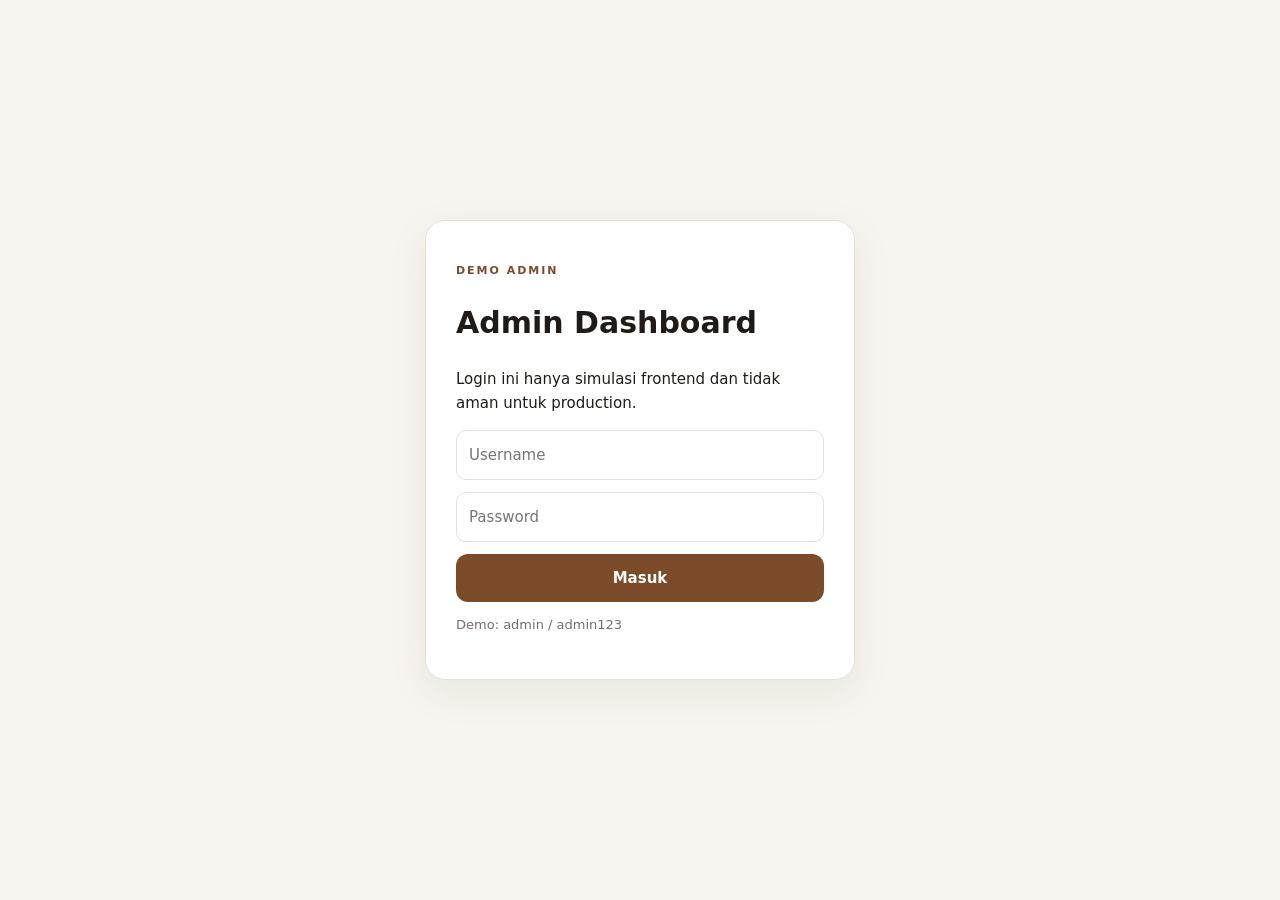
<file: admin.html>
<!doctype html><html lang="id"><head><meta charset="utf-8"><meta name="viewport" content="width=device-width,initial-scale=1"><title>Admin — [NAMA CAFE]</title><link rel="stylesheet" href="css/style.css"><link rel="stylesheet" href="css/admin.css"></head><body id="admin-root"><div></div><div id="toast" class="toast"></div><script src="js/config.js"></script><script src="js/data.js"></script><script src="js/app.js"></script><script src="js/admin.js"></script></body></html>
</file>
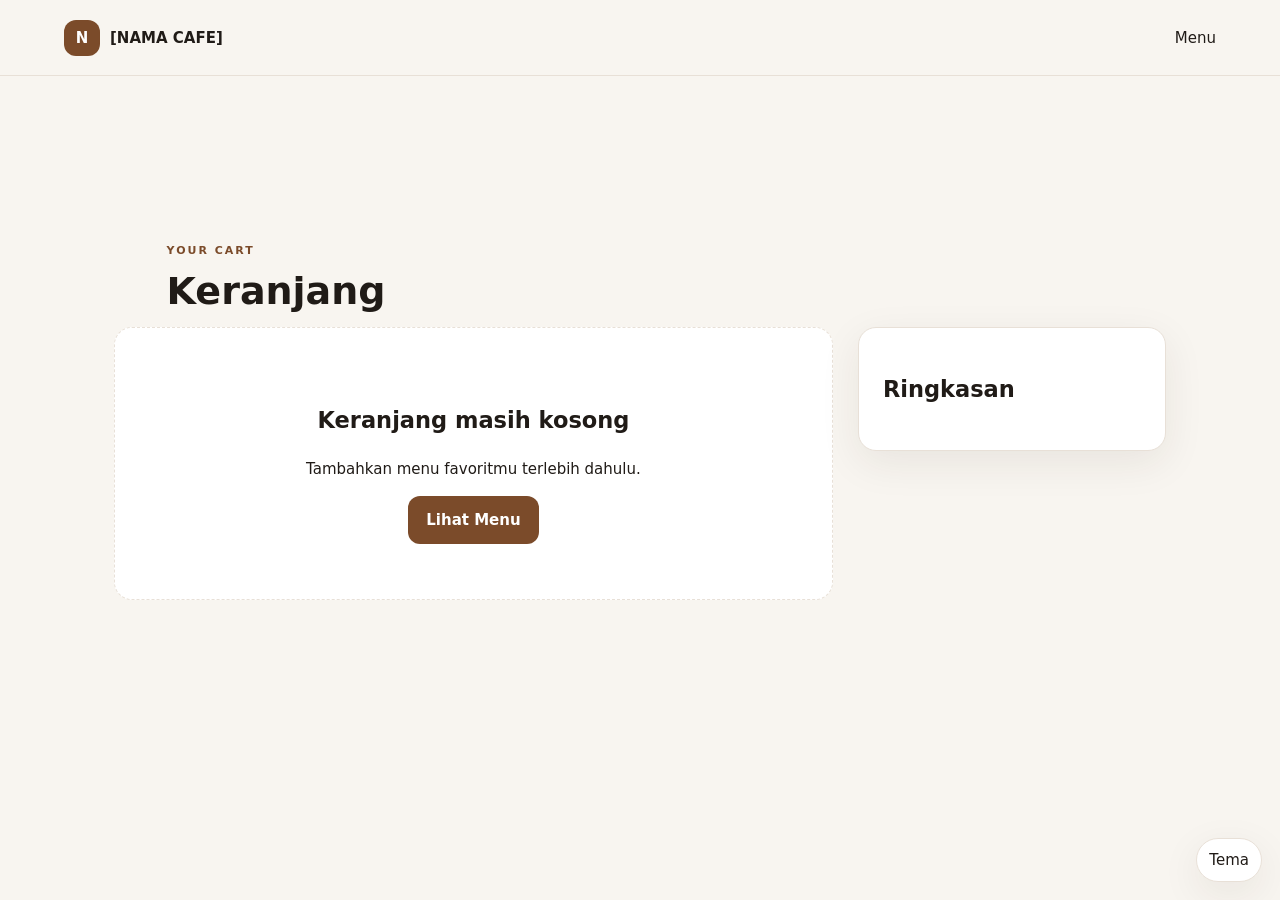
<file: cart.html>
<!doctype html><html lang="id"><head><meta charset="utf-8"><meta name="viewport" content="width=device-width,initial-scale=1"><title>Keranjang — [NAMA CAFE]</title><link rel="stylesheet" href="css/style.css"><link rel="stylesheet" href="css/responsive.css"></head><body><header class="site-header"><a class="logo" href="index.html"><span class="logo-mark">N</span><span data-cafe-name>[NAMA CAFE]</span></a><nav class="nav-links"><a href="menu.html">Menu</a></nav></header><main><section class="section"><div class="page-head compact"><p class="eyebrow">YOUR CART</p><h1>Keranjang</h1></div><div class="cart-layout"><div id="cart-items"></div><aside class="summary-card"><h2>Ringkasan</h2><div id="summary"></div></aside></div></section></main><div id="toast" class="toast"></div><script src="js/config.js"></script><script src="js/data.js"></script><script src="js/app.js"></script><script src="js/cart.js"></script></body></html>
</file>
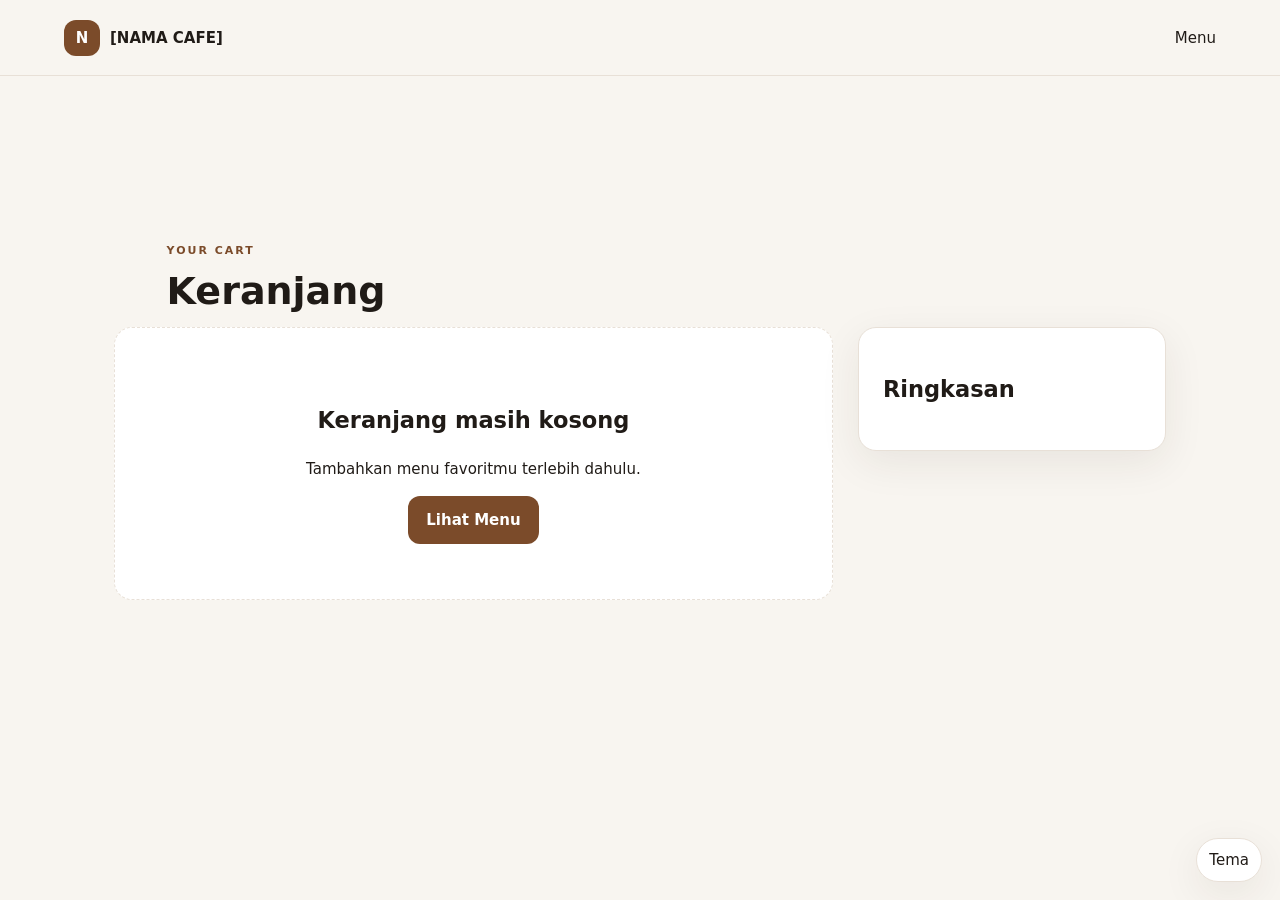
<file: checkout.html>
<!doctype html><html lang="id"><head><meta charset="utf-8"><meta name="viewport" content="width=device-width,initial-scale=1"><title>Checkout — [NAMA CAFE]</title><link rel="stylesheet" href="css/style.css"><link rel="stylesheet" href="css/responsive.css"></head><body><header class="site-header"><a class="logo" href="index.html"><span class="logo-mark">N</span><span data-cafe-name>[NAMA CAFE]</span></a></header><main><section class="section"><div class="page-head compact"><p class="eyebrow">CHECKOUT</p><h1>Selesaikan pesanan</h1></div><div class="checkout-layout"><form id="checkout-form" class="panel form-grid"><label>Nama<input id="name" required></label><label>Nomor WhatsApp<input id="phone" type="tel" required></label><label>Email<input id="email" type="email"></label><label>Order type<select id="order-type"><option value="dine-in">Dine In</option><option value="take-away">Take Away</option><option value="delivery">Delivery</option></select></label><label id="table-field">Nomor meja<input id="table"></label><label id="delivery-fields">Alamat lengkap<textarea id="address"></textarea></label><label>Catatan delivery<textarea id="notes"></textarea></label><label>Metode pembayaran<select id="payment"><option>QRIS</option><option>Cash</option><option>Bank Transfer</option><option>E-Wallet</option></select></label><div class="payment-note"><strong>QRIS</strong><p>QRIS adalah placeholder. Pembayaran tidak diverifikasi otomatis pada versi static ini.</p><img src="assets/images/qris-placeholder.svg" alt="QRIS placeholder"></div><button class="btn primary full">Buat Pesanan</button></form><aside class="summary-card"><h2>Ringkasan</h2><form id="promo-form" class="promo-form"><input id="promo-code" placeholder="Kode voucher"><button class="btn ghost">Pakai</button></form><div id="checkout-summary"></div></aside></div></section></main><div id="toast" class="toast"></div><script src="js/config.js"></script><script src="js/data.js"></script><script src="js/app.js"></script><script src="js/checkout.js"></script></body></html>
</file>
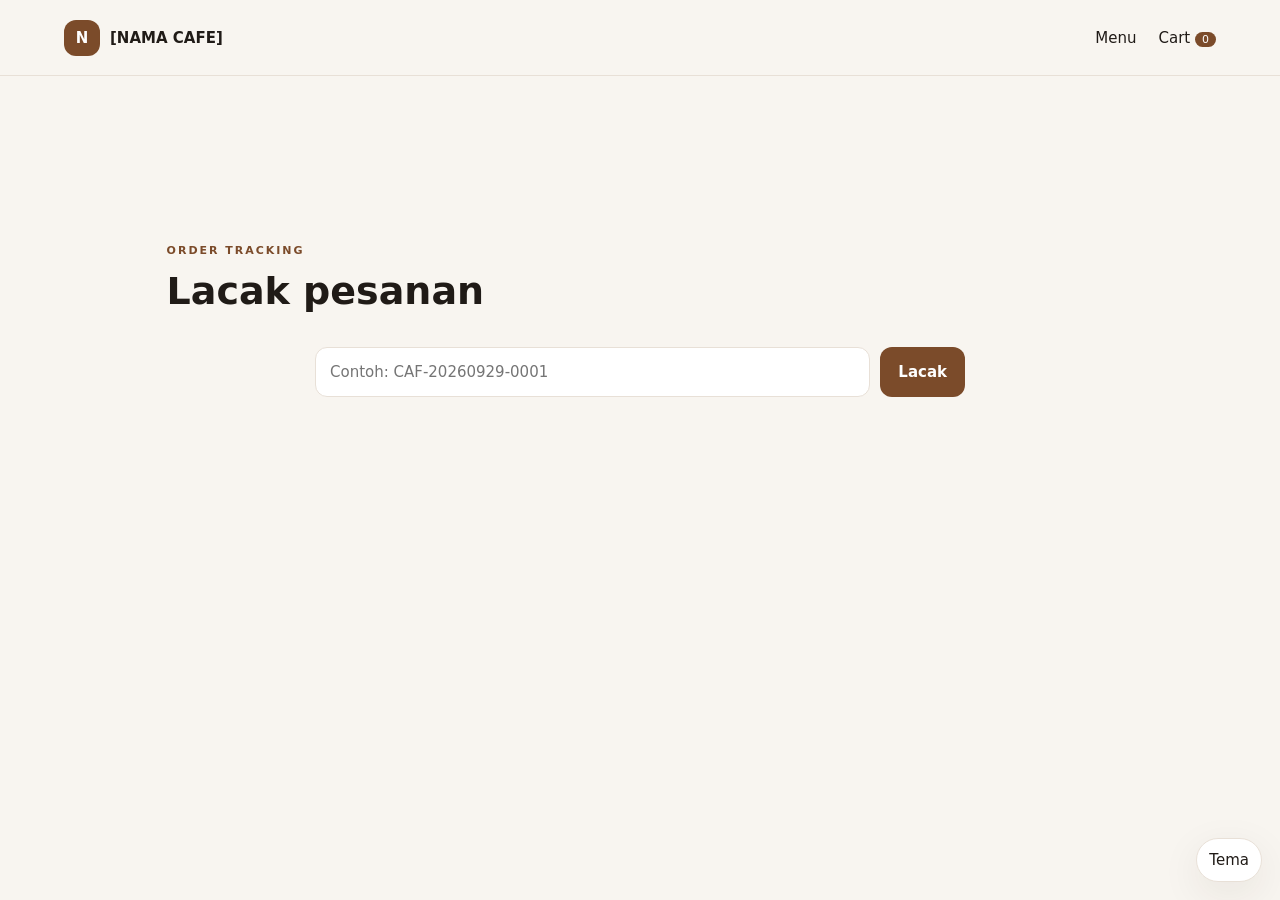
<file: order.html>
<!doctype html><html lang="id"><head><meta charset="utf-8"><meta name="viewport" content="width=device-width,initial-scale=1"><title>Order Tracking — [NAMA CAFE]</title><link rel="stylesheet" href="css/style.css"><link rel="stylesheet" href="css/responsive.css"></head><body><header class="site-header"><a class="logo" href="index.html"><span class="logo-mark">N</span><span data-cafe-name>[NAMA CAFE]</span></a><nav class="nav-links"><a href="menu.html">Menu</a><a href="cart.html">Cart <span class="cart-badge" data-cart-count>0</span></a></nav></header><main><section class="section"><div class="page-head compact"><p class="eyebrow">ORDER TRACKING</p><h1>Lacak pesanan</h1></div><form id="track-form" class="track-form"><input id="order-number" required placeholder="Contoh: CAF-20260929-0001"><button class="btn primary">Lacak</button></form><div id="order-result"></div></section></main><div id="toast" class="toast"></div><script src="js/config.js"></script><script src="js/data.js"></script><script src="js/app.js"></script><script src="js/order.js"></script></body></html>
</file>
<file: css/style.css>
:root{--primary:#7b4b2a;--bg:#f8f5f0;--surface:#fff;--text:#201b17;--muted:#766e67;--line:#e8e0d7;--danger:#b42318;--radius:18px;--shadow:0 12px 40px rgba(50,35,20,.08)}*{box-sizing:border-box}html{scroll-behavior:smooth}body{margin:0;background:var(--bg);color:var(--text);font:15px/1.6 Inter,ui-sans-serif,system-ui,-apple-system,sans-serif}a{color:inherit;text-decoration:none}button,input,select,textarea{font:inherit}button{cursor:pointer}img{max-width:100%;display:block}.site-header{height:76px;background:rgba(248,245,240,.92);backdrop-filter:blur(12px);border-bottom:1px solid var(--line);display:flex;align-items:center;justify-content:space-between;padding:0 5%;position:sticky;top:0;z-index:20}.logo{display:flex;align-items:center;gap:10px;font-weight:800}.logo-mark{width:36px;height:36px;border-radius:12px;background:var(--primary);color:white;display:grid;place-items:center}.nav-links{display:flex;align-items:center;gap:22px}.nav-links a:hover,.link:hover{color:var(--primary)}.hamburger{display:none;background:none;border:0;font-size:22px}.cart-badge{background:var(--primary);color:#fff;border-radius:99px;padding:1px 7px;font-size:11px}.hero{min-height:650px;display:grid;grid-template-columns:1fr 1fr;gap:50px;align-items:center;padding:70px 7%;background:linear-gradient(110deg,#efe7dc,#f8f5f0)}.hero h1{font-size:clamp(48px,7vw,90px);line-height:.95;margin:10px 0}.hero h2{font-size:28px;font-weight:500;margin:20px 0 10px}.hero p{max-width:570px;color:var(--muted)}.hero-image{border-radius:28px;overflow:hidden;box-shadow:var(--shadow);height:520px}.hero-image img{width:100%;height:100%;object-fit:cover}.hero-actions{display:flex;gap:12px;margin-top:30px}.btn{border:0;border-radius:12px;padding:12px 18px;font-weight:700;display:inline-flex;align-items:center;justify-content:center;transition:.2s}.btn:hover{transform:translateY(-1px)}.btn.primary{background:var(--primary);color:#fff}.btn.ghost{background:transparent;border:1px solid var(--line)}.btn.small{padding:8px 13px}.btn.full{width:100%}.section{max-width:1180px;margin:auto;padding:80px 5%}.section-head{display:flex;justify-content:space-between;align-items:end;margin-bottom:28px}.section-head h2,.page-head h1{font-size:38px;line-height:1.1;margin:5px 0}.eyebrow{font-size:11px;letter-spacing:.18em;font-weight:800;color:var(--primary)}.muted{color:var(--muted);font-size:13px}.product-grid{display:grid;grid-template-columns:repeat(4,1fr);gap:18px}.product-card{background:var(--surface);border:1px solid var(--line);border-radius:var(--radius);overflow:hidden;box-shadow:var(--shadow);transition:.25s}.product-card:hover{transform:translateY(-4px)}.product-image{height:210px;display:block;position:relative}.product-image img{height:100%;width:100%;object-fit:cover}.product-body{padding:18px}.product-body h3{margin:4px 0;font-size:19px}.product-body p{color:var(--muted);font-size:13px;min-height:42px}.product-row{display:flex;justify-content:space-between;align-items:center;margin:15px 0}.badge{position:absolute;top:12px;left:12px;background:#fff;padding:5px 9px;border-radius:99px;font-size:10px;font-weight:800}.badge.danger{color:var(--danger)}.categories{background:#eee5da;max-width:none;padding-left:7%;padding-right:7%}.category-grid{display:grid;grid-template-columns:repeat(6,1fr);gap:12px}.category-grid a{padding:24px;border:1px solid var(--line);border-radius:16px;background:#fff;text-align:center;font-weight:700}.promo-banner{max-width:none;margin:0;background:#241a14;color:#fff;display:flex;justify-content:space-between;align-items:center;padding-left:7%;padding-right:7%}.promo-banner p{color:#cfc2b8}.split{display:grid;grid-template-columns:1.3fr .7fr;gap:40px}.split h2,.contact h2{font-size:42px;line-height:1.1}.info-card,.summary-card,.panel{background:var(--surface);border:1px solid var(--line);border-radius:var(--radius);padding:24px;box-shadow:var(--shadow)}.contact{display:flex;justify-content:space-between;align-items:center}.contact-links{display:flex;gap:15px}.contact-links a{padding:13px 18px;border:1px solid var(--line);border-radius:12px}footer{padding:45px 7%;border-top:1px solid var(--line);display:flex;justify-content:space-between;color:var(--muted)}.page-head{padding:75px 5% 20px;max-width:1180px;margin:auto}.page-head.compact{padding-bottom:10px}.filters{display:grid;grid-template-columns:2fr 1fr 1fr auto auto;gap:10px;margin-bottom:25px}.filters input,.filters select,.form-grid input,.form-grid select,.form-grid textarea,.track-form input,.promo-form input,.product-detail textarea{width:100%;border:1px solid var(--line);background:var(--surface);border-radius:12px;padding:12px 14px;outline:none}.filters input:focus,.form-grid input:focus,.form-grid textarea:focus,.track-form input:focus{border-color:var(--primary)}.check{display:flex;align-items:center;gap:6px}.product-detail{display:grid;grid-template-columns:1fr 1fr;gap:50px;margin-top:25px}.detail-media img{width:100%;height:580px;object-fit:cover;border-radius:24px}.detail-info h1{font-size:48px;line-height:1;margin:10px 0}.detail-info h2{font-size:30px}.detail-info label{display:block;font-weight:700;margin:20px 0 8px}.choice-row{display:flex;flex-wrap:wrap;gap:8px}.choice{border:1px solid var(--line);background:var(--surface);padding:10px 14px;border-radius:12px}.choice.active{border-color:var(--primary);box-shadow:0 0 0 2px color-mix(in srgb,var(--primary) 20%,transparent)}.choice small{display:block;color:var(--muted)}.topping-list{display:grid;gap:8px}.topping-list label{display:flex;gap:8px;align-items:center;font-weight:500;margin:0}.topping-list span{margin-left:auto}.buy-row{display:flex;gap:12px;margin-top:25px}.qty{display:flex;align-items:center;border:1px solid var(--line);border-radius:12px;overflow:hidden}.qty button{border:0;background:transparent;padding:10px 14px}.qty b{min-width:35px;text-align:center}.cart-layout,.checkout-layout{display:grid;grid-template-columns:1.4fr .6fr;gap:25px}.cart-item{display:grid;grid-template-columns:90px 1fr auto;gap:15px;align-items:center;padding:18px 0;border-bottom:1px solid var(--line)}.cart-item img{width:90px;height:90px;border-radius:14px;object-fit:cover}.cart-item h3{margin:0}.cart-actions{text-align:right}.summary-card{position:sticky;top:95px;height:max-content}.summary-line,.summary-total{display:flex;justify-content:space-between;gap:15px;padding:9px 0}.summary-total{border-top:1px solid var(--line);font-size:19px;margin-top:8px;padding-top:15px}.promo-form{display:flex;gap:8px;margin-bottom:15px}.form-grid{display:grid;grid-template-columns:1fr 1fr;gap:15px}.form-grid label{display:grid;gap:6px;font-weight:700}.form-grid textarea{min-height:90px}.payment-note{grid-column:1/-1;background:#f4eee7;padding:15px;border-radius:14px}.payment-note img{width:150px;margin-top:10px}.track-form{max-width:650px;margin:20px auto 45px;display:flex;gap:10px}.order-head{display:flex;justify-content:space-between;align-items:center}.status{padding:8px 12px;border-radius:99px;background:#eee5da;font-weight:800;font-size:12px}.progress{display:grid;grid-template-columns:repeat(5,1fr);gap:5px;margin:35px 0}.step{text-align:center;color:var(--muted)}.step i{display:grid;place-items:center;width:34px;height:34px;border:1px solid var(--line);border-radius:50%;margin:auto auto 7px;font-style:normal}.step.done{color:var(--primary)}.step.done i{background:var(--primary);color:#fff}.order-grid{display:grid;grid-template-columns:1fr 1fr;gap:25px}.empty{text-align:center;padding:55px 20px;border:1px dashed var(--line);border-radius:18px;background:var(--surface)}.danger-text{color:var(--danger)}.toast{position:fixed;right:20px;bottom:20px;background:#241a14;color:#fff;padding:13px 17px;border-radius:12px;opacity:0;transform:translateY(10px);pointer-events:none;transition:.25s;z-index:100}.toast.show{opacity:1;transform:translateY(0)}

@media print{.site-header,.track-form,.hero-actions,footer,.toast{display:none!important}body{background:#fff}.section{padding:10px}.order-grid,.order-head{grid-template-columns:1fr}.progress{display:none}}

html[data-theme="dark"]{--bg:#171310;--surface:#211b17;--text:#f4eee8;--muted:#b7aaa0;--line:#3b3028}html[data-theme="dark"] .site-header{background:rgba(23,19,16,.92)}html[data-theme="dark"] .categories{background:#211b17}html[data-theme="dark"] .category-grid a,html[data-theme="dark"] .payment-note{background:#2a211b}.theme-toggle{position:fixed;right:18px;bottom:18px;z-index:90;border:1px solid var(--line);background:var(--surface);color:var(--text);padding:9px 12px;border-radius:99px;box-shadow:var(--shadow)}
</file>
<file: css/admin.css>
.admin-layout{display:grid;grid-template-columns:240px 1fr;min-height:100vh}.admin-sidebar{background:#241a14;color:#fff;padding:24px 15px;display:flex;flex-direction:column;gap:5px;position:sticky;top:0;height:100vh}.admin-sidebar .brand{font-weight:800;font-size:20px;padding:10px;margin-bottom:20px}.admin-sidebar button{border:0;background:transparent;color:#d7ccc4;text-align:left;padding:12px;border-radius:10px}.admin-sidebar button:hover,.admin-sidebar button:first-of-type{background:#3a2a21;color:#fff}.admin-main{padding:30px;min-width:0}.admin-main header{display:flex;align-items:center;gap:12px;margin-bottom:25px}.stats{display:grid;grid-template-columns:repeat(4,1fr);gap:15px;margin-bottom:20px}.stats>div{background:var(--surface);border:1px solid var(--line);border-radius:16px;padding:20px}.stats span{display:block;color:var(--muted);font-size:13px}.stats b{display:block;font-size:25px;margin-top:5px}.table-wrap{overflow:auto}.table-wrap table{width:100%;border-collapse:collapse;min-width:700px}.table-wrap th,.table-wrap td{padding:12px;border-bottom:1px solid var(--line);text-align:left}.panel-head{display:flex;justify-content:space-between;align-items:center}.admin-login{min-height:100vh;display:grid;place-items:center;padding:20px}.login-box{max-width:430px;width:100%;background:var(--surface);border:1px solid var(--line);border-radius:20px;padding:30px;box-shadow:var(--shadow)}.login-box form{display:grid;gap:12px}.login-box input{border:1px solid var(--line);padding:12px;border-radius:10px}.mobile-admin{display:none}.form-grid{max-width:900px}@media(max-width:800px){.admin-layout{grid-template-columns:1fr}.admin-sidebar{position:static;height:auto}.admin-sidebar button{display:none}.admin-sidebar .brand{margin:0}.admin-main{padding:18px}.stats{grid-template-columns:1fr 1fr}.mobile-admin{display:block}.admin-sidebar.open button{display:block}}@media(max-width:500px){.stats{grid-template-columns:1fr}}
</file>
<file: css/responsive.css>
@media(max-width:900px){.hero{grid-template-columns:1fr;padding-top:45px}.hero-image{height:380px}.product-grid{grid-template-columns:repeat(2,1fr)}.category-grid{grid-template-columns:repeat(3,1fr)}.cart-layout,.checkout-layout,.product-detail,.order-grid,.split{grid-template-columns:1fr}.summary-card{position:static}.filters{grid-template-columns:1fr 1fr}.contact{display:block}.contact-links{margin-top:25px;flex-wrap:wrap}}
@media(max-width:620px){.site-header{padding:0 18px}.hamburger{display:block}.nav-links{display:none;position:absolute;left:0;right:0;top:76px;background:var(--bg);padding:18px;flex-direction:column;align-items:stretch;border-bottom:1px solid var(--line)}.nav-links.open{display:flex}.product-grid{grid-template-columns:1fr}.category-grid{grid-template-columns:1fr 1fr}.section{padding:55px 18px}.hero{padding:45px 18px;min-height:auto}.hero h1{font-size:55px}.hero-image{height:300px}.filters{grid-template-columns:1fr}.product-detail .detail-media img{height:360px}.detail-info h1{font-size:38px}.buy-row{flex-direction:column}.cart-item{grid-template-columns:70px 1fr}.cart-item img{width:70px;height:70px}.cart-actions{grid-column:2;text-align:left}.form-grid{grid-template-columns:1fr}.payment-note{grid-column:auto}.track-form{flex-direction:column}footer{display:block}.contact-links a{flex:1}.promo-banner{display:block}.promo-banner .btn{margin-top:15px}}
</file>
